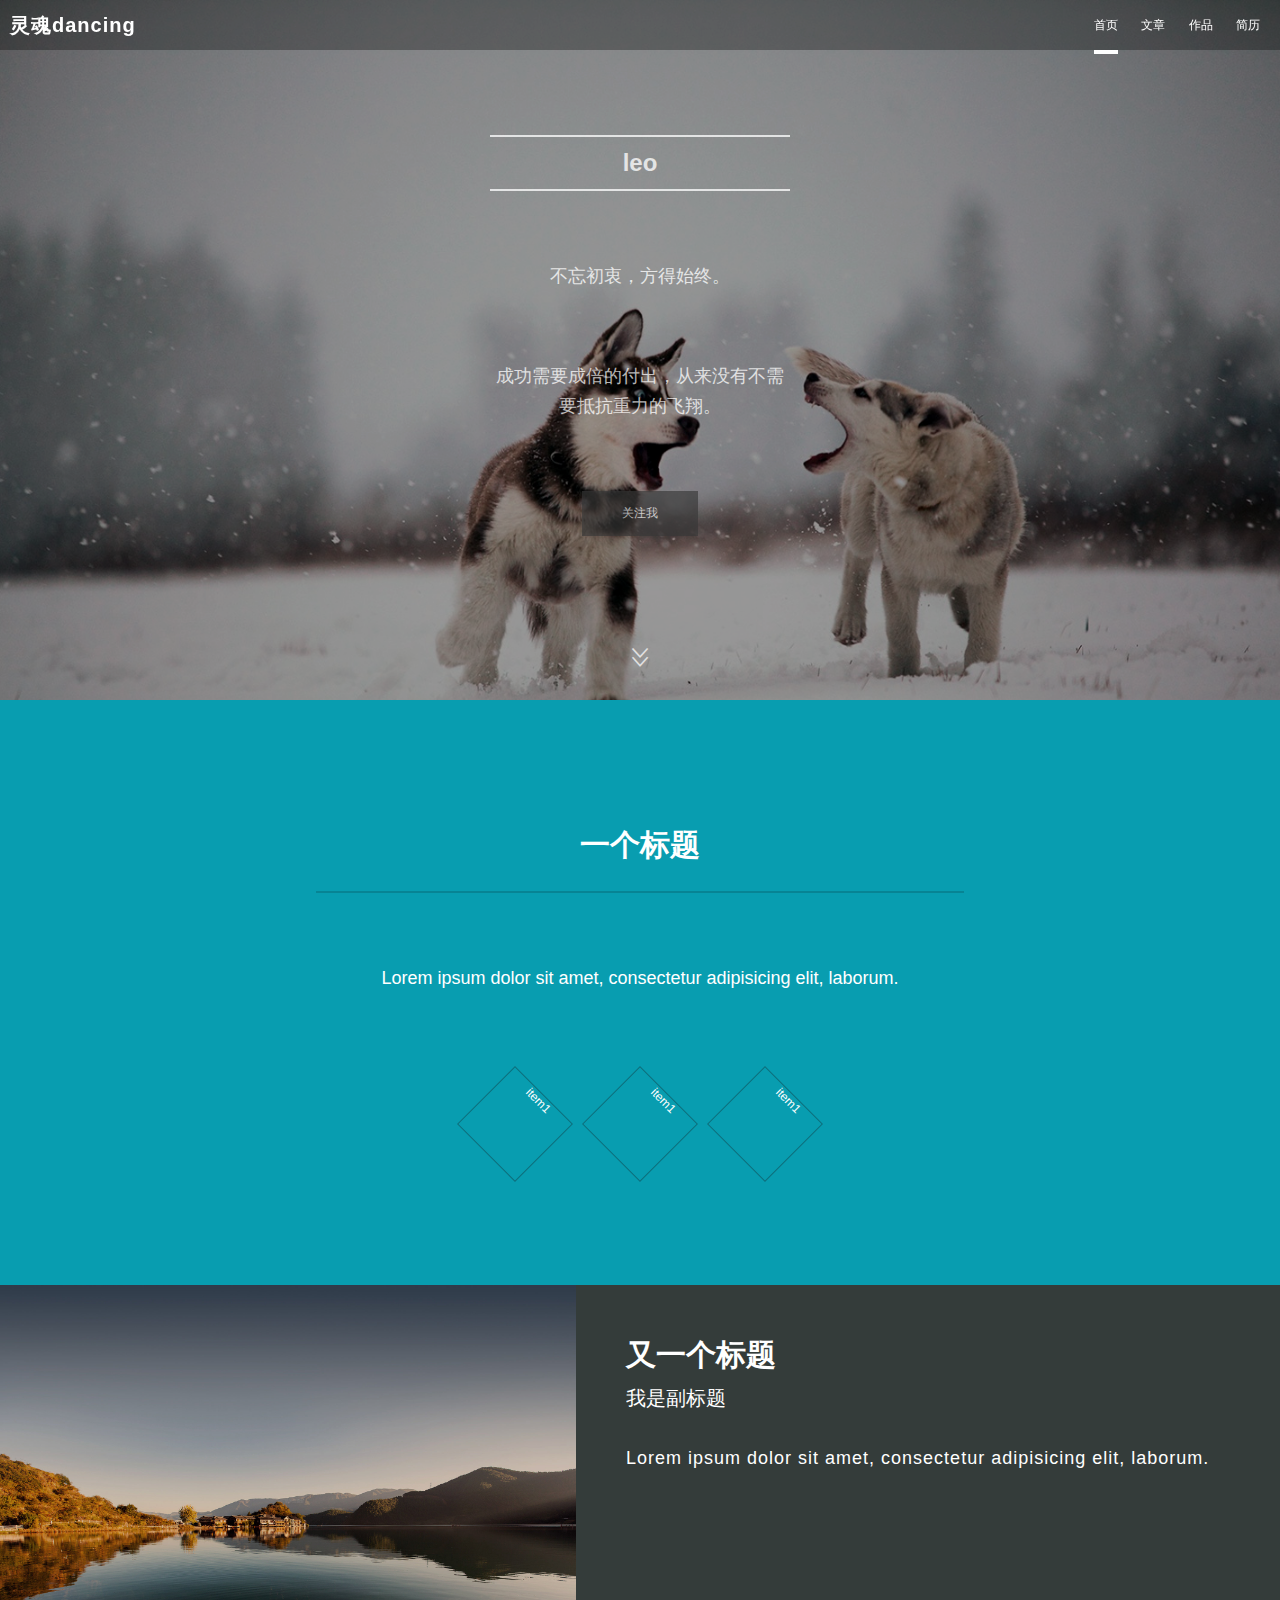
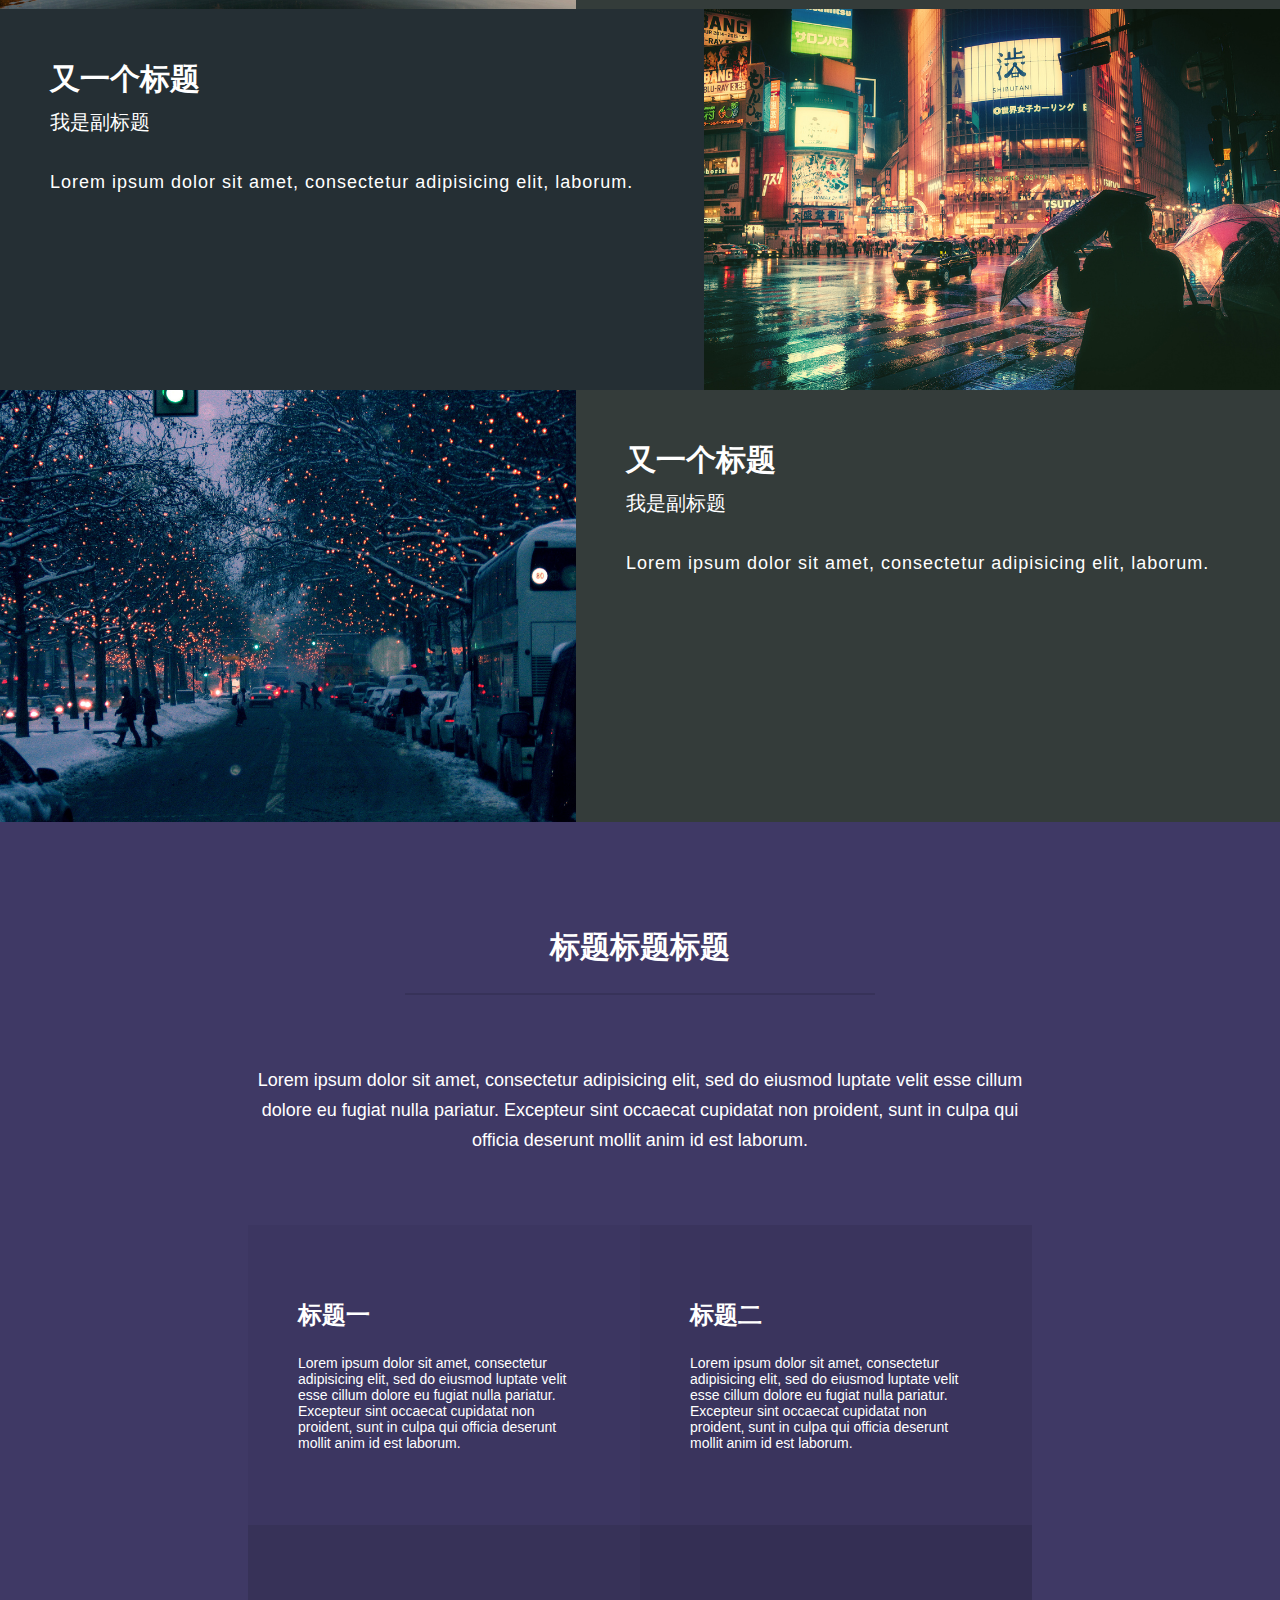
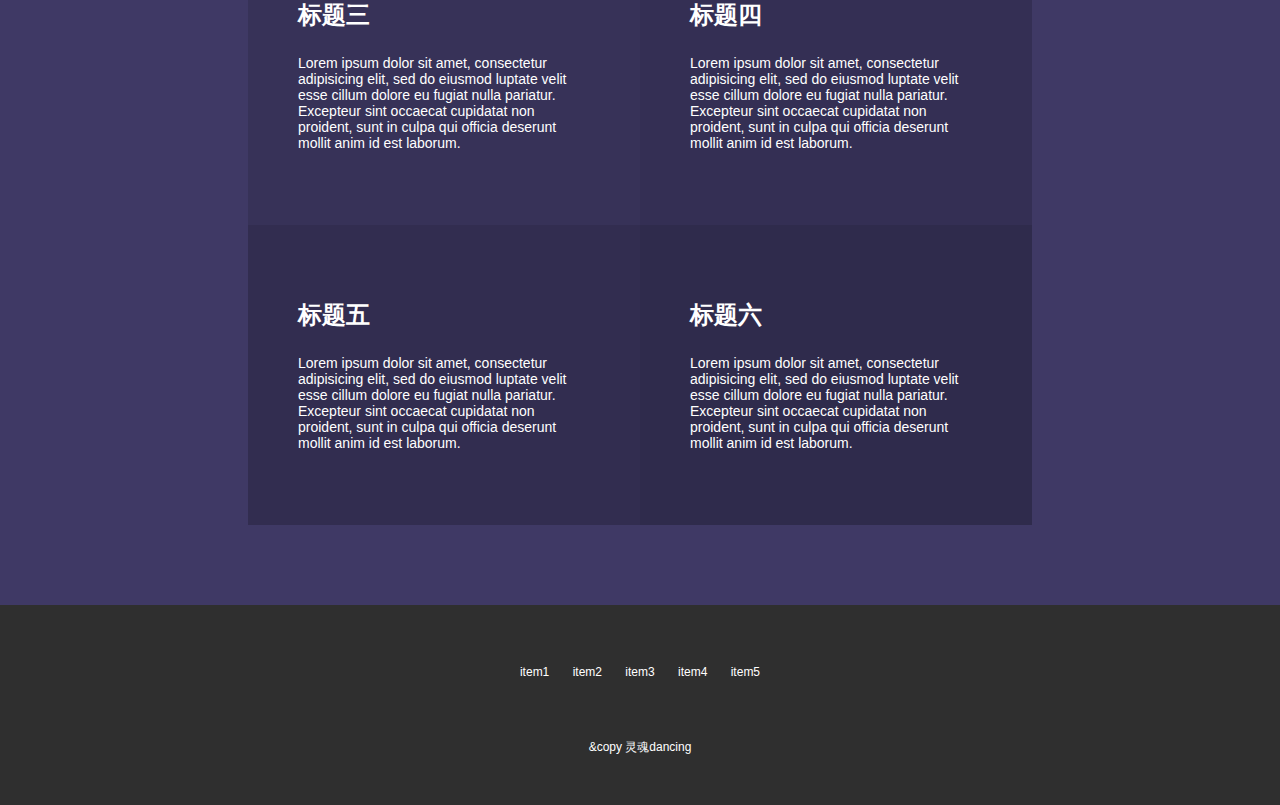
<file: index.html>
<!DOCTYPE html>
<html lang="en">
<head>
	<meta charset="UTF-8">
	<title>灵魂dancing</title>
	<link rel="stylesheet" href="flat/css/fontface.css">
	<link rel="stylesheet" type="text/css" href="flat/css/normalize.css">
	<link rel="stylesheet" type="text/css" href="flat/css/index.css">
</head>
<body>
	<div class="main-wrapper">
		<header><!--  页头开始   -->
			<nav>
				<div class="logo"><a href="#">灵魂dancing</a></div>
				<ul>
					<li><a href="../index.html" class="active">首页</a></li>
					<li><a href="blog/blog.html">文章</a></li>
					<li><a href="perject/works.html">作品</a></li>
					<li><a href="cv/cv.html">简历</a></li>
				</ul>
			</nav>
			<div id="banner">
				<div class="inner">
					<h1>leo</h1>
					<!-- <p class="sub-heading"></p> -->
					<p class="sub-heading">不忘初衷，方得始终。</p>
					<p class="sub-heading">成功需要成倍的付出，从来没有不需要抵抗重力的飞翔。</p>
					<button>关注我</button>
					<div class="more">
						<i class="more-up iconfont">&#xe6cd;</i>
					</div>
				</div>
			</div>
		</header><!--  页头结束   -->

		<div class="content"><!--  内容开始   -->
			<section class="green-section">
				<div class="wrapper">
					<h2>一个标题</h2>
					<div class="hr"></div>
					<p class="sub-heading">Lorem ipsum dolor sit amet, consectetur adipisicing elit,  laborum.</p>
				</div>
				<div class="icon-group">
					<span class="icon" >item1</span>
					<span class="icon" >item1</span>
					<span class="icon" >item1</span>
				</div>
			</section>
			<section class="gray-section">
				<div class="article-preview">
					<div class="img-section">
						<img src="flat/images/pic01.jpg" alt="">
					</div>
					<div class="text-section">
						<h2>又一个标题</h2>
						<div class="sub-heading">
							我是副标题
						</div>
						<p>Lorem ipsum dolor sit amet, consectetur adipisicing elit,  laborum.</p>
					</div>
				</div>
				<div class="article-preview">
					<div class="text-section">
						<h2>又一个标题</h2>
						<div class="sub-heading">
							我是副标题
						</div>
						<p>Lorem ipsum dolor sit amet, consectetur adipisicing elit,  laborum.</p>
					</div>
					<div class="img-section">
						<img src="flat/images/pic02.jpg" alt="">
					</div>
				</div>
				<div class="article-preview">
					<div class="img-section">
						<img src="flat/images/pic03.jpg" alt="">
					</div>
					<div class="text-section">
						<h2>又一个标题</h2>
						<div class="sub-heading">
							我是副标题
						</div>
						<p>Lorem ipsum dolor sit amet, consectetur adipisicing elit,  laborum.</p>
					</div>
				</div>
			</section>
			<section class="purple-section">
				<div class="wrapper">
					<div class="heading-wrapper">
						<h2>标题标题标题</h2>
						<div class="hr"></div>
						<div class="sub-heading">Lorem ipsum dolor sit amet, consectetur adipisicing elit, sed do eiusmod luptate velit esse
						cillum dolore eu fugiat nulla pariatur. Excepteur sint occaecat cupidatat non
						proident, sunt in culpa qui officia deserunt mollit anim id est laborum.</div>
					</div>
					<div class="card-group clearfix">
						<div class="card">
							<h3>标题一</h3>
							<p>Lorem ipsum dolor sit amet, consectetur adipisicing elit, sed do eiusmod luptate velit esse
							cillum dolore eu fugiat nulla pariatur. Excepteur sint occaecat cupidatat non
							proident, sunt in culpa qui officia deserunt mollit anim id est laborum.</p>
						</div>
						<div class="card">
							<h3>标题二</h3>
							<p>Lorem ipsum dolor sit amet, consectetur adipisicing elit, sed do eiusmod luptate velit esse
							cillum dolore eu fugiat nulla pariatur. Excepteur sint occaecat cupidatat non
							proident, sunt in culpa qui officia deserunt mollit anim id est laborum.</p>
						</div>
						<div class="card">
							<h3>标题三</h3>
							<p>Lorem ipsum dolor sit amet, consectetur adipisicing elit, sed do eiusmod luptate velit esse
							cillum dolore eu fugiat nulla pariatur. Excepteur sint occaecat cupidatat non
							proident, sunt in culpa qui officia deserunt mollit anim id est laborum.</p>
						</div>
						<div class="card">
							<h3>标题四</h3>
							<p>Lorem ipsum dolor sit amet, consectetur adipisicing elit, sed do eiusmod luptate velit esse
							cillum dolore eu fugiat nulla pariatur. Excepteur sint occaecat cupidatat non
							proident, sunt in culpa qui officia deserunt mollit anim id est laborum.</p>
						</div>
						<div class="card">
							<h3>标题五</h3>
							<p>Lorem ipsum dolor sit amet, consectetur adipisicing elit, sed do eiusmod luptate velit esse
							cillum dolore eu fugiat nulla pariatur. Excepteur sint occaecat cupidatat non
							proident, sunt in culpa qui officia deserunt mollit anim id est laborum.</p>
						</div>
						<div class="card">
							<h3>标题六</h3>
							<p>Lorem ipsum dolor sit amet, consectetur adipisicing elit, sed do eiusmod luptate velit esse
							cillum dolore eu fugiat nulla pariatur. Excepteur sint occaecat cupidatat non
							proident, sunt in culpa qui officia deserunt mollit anim id est laborum.</p>
						</div>
					</div>
				</div>
			</section>
		</div><!--  内容结束   -->
		
		<div id="goTop">
			<i class="gotop iconfont">&#xe62f;</i>
		</div>
		<footer><!--  页脚开始   -->
			<ul class="share-group">
				<li><a href="#">item1</a></li>
				<li><a href="#">item2</a></li>
				<li><a href="#">item3</a></li>
				<li><a href="#">item4</a></li>
				<li><a href="#">item5</a></li>
			</ul>
			<div class="copy">
				&amp;copy 灵魂dancing
			</div>
		</footer><!--  页脚结束   -->
	</div>
	
<script src="flat/js/jquery-2.1.4.min.js"></script>
<script src="flat/js/main.js"></script>
</body>
</html>
</file>
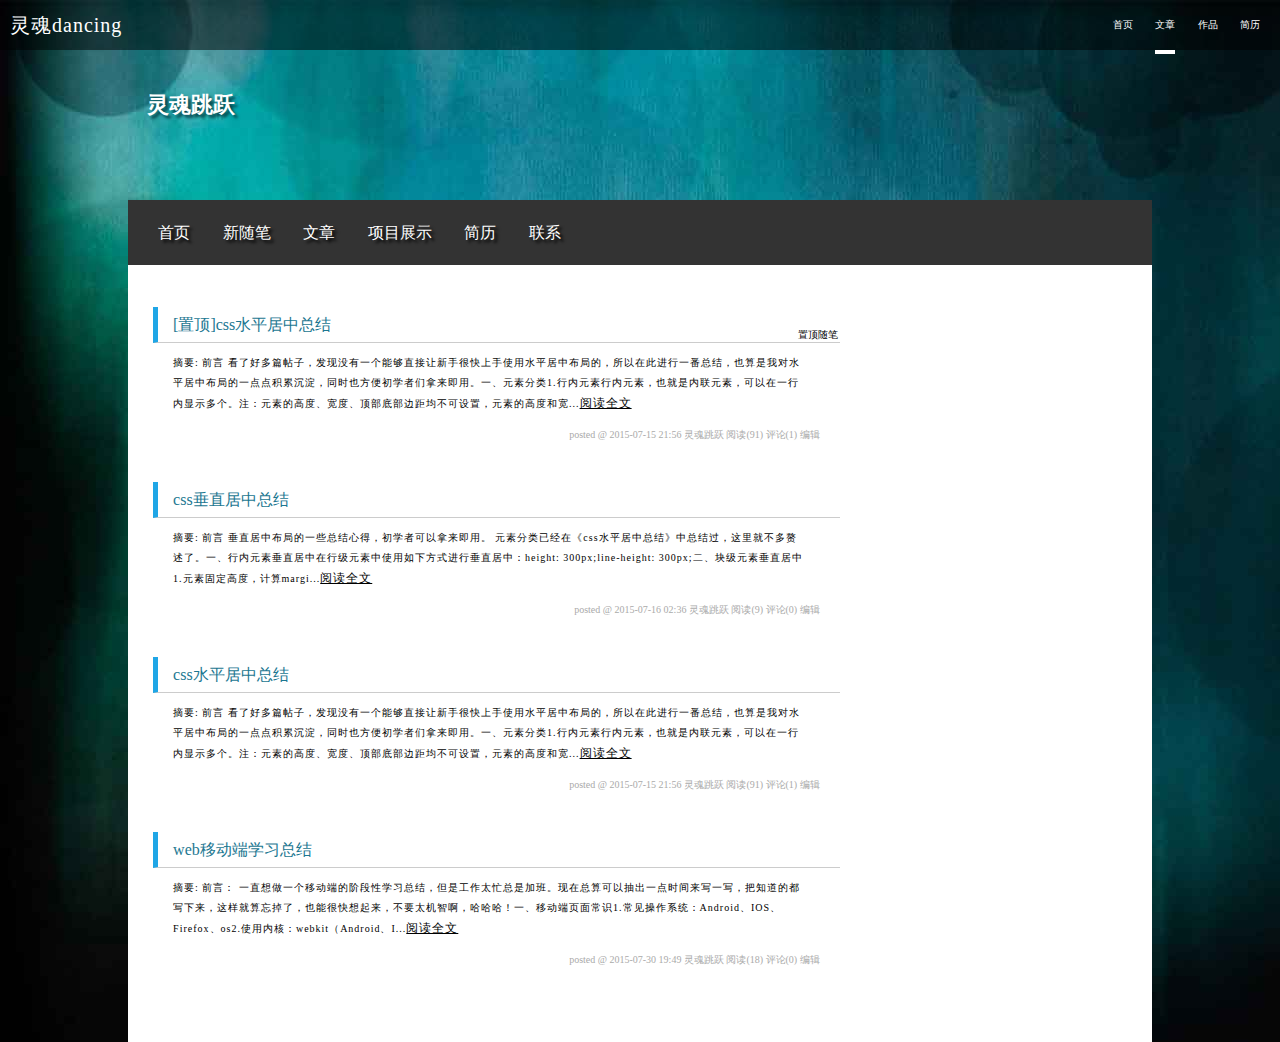
<file: blog/blog.html>
<!DOCTYPE html>
<html lang="en">
<head>
	<meta charset="UTF-8">
	<title>灵魂dancing &middot; 博客</title>
	<link rel="stylesheet" href="css/blog.css">
</head>
<body>
	<nav>
      	<div class="logo"><a href="../index.html">灵魂dancing</a></div>
      	<ul>
        	<li><a href="../index.html">首页</a></li>
        	<li><a href="blog/blog.html" class="active2">文章</a></li>
        	<li><a href="../perject/works.html">作品</a></li>
        	<li><a href="../cv/cv.html">简历</a></li>
      	</ul>
    </nav>
	<div class="top"><h1>灵魂跳跃</h1></div>
	<div class="title">
		<ul>
			<li><a href="#">首页</a></li>
			<li><a href="#">新随笔</a></li>
			<li><a href="#">文章</a></li>
			<li><a href="#">项目展示</a></li>
			<li><a href="#">简历</a></li>
			<li><a href="#">联系</a></li>
		</ul>
	</div>
	<div class="content">
		<div class="main">
			<div>
				<div class="important">
					<a href="http://www.cnblogs.com/liyo/p/4649647.html">[置顶]css水平居中总结</a>
					<span>置顶随笔</span>
				</div>
				<p class="blog-content">摘要: 前言 看了好多篇帖子，发现没有一个能够直接让新手很快上手使用水平居中布局的，所以在此进行一番总结，也算是我对水平居中布局的一点点积累沉淀，同时也方便初学者们拿来即用。一、元素分类1.行内元素行内元素，也就是内联元素，可以在一行内显示多个。注：元素的高度、宽度、顶部底部边距均不可设置，元素的高度和宽...<a href="http://www.cnblogs.com/liyo/p/4649647.html">阅读全文</a></p>
				<p class="blog-date">posted @ 2015-07-15 21:56 灵魂跳跃 阅读(91) 评论(1) 编辑</p>
			</div>
			<div>
				<div class="important">
					<a href="http://www.cnblogs.com/liyo/p/4649982.html">css垂直居中总结</a>
					<span></span>
				</div>
				<p class="blog-content">摘要: 前言 垂直居中布局的一些总结心得，初学者可以拿来即用。 元素分类已经在《css水平居中总结》中总结过，这里就不多赘述了。一、行内元素垂直居中在行级元素中使用如下方式进行垂直居中：height: 300px;line-height: 300px;二、块级元素垂直居中1.元素固定高度，计算margi...<a href="http://www.cnblogs.com/liyo/p/4649982.html">阅读全文</a></p>
				<p class="blog-date">posted @ 2015-07-16 02:36 灵魂跳跃 阅读(9) 评论(0) 编辑</p>
			</div>
			<div>
				<div class="important">
					<a href="http://www.cnblogs.com/liyo/p/4649647.html">css水平居中总结</a>
					<span></span>
				</div>
				<p class="blog-content">摘要: 前言 看了好多篇帖子，发现没有一个能够直接让新手很快上手使用水平居中布局的，所以在此进行一番总结，也算是我对水平居中布局的一点点积累沉淀，同时也方便初学者们拿来即用。一、元素分类1.行内元素行内元素，也就是内联元素，可以在一行内显示多个。注：元素的高度、宽度、顶部底部边距均不可设置，元素的高度和宽...<a href="http://www.cnblogs.com/liyo/p/4649647.html">阅读全文</a></p>
				<p class="blog-date">posted @ 2015-07-15 21:56 灵魂跳跃 阅读(91) 评论(1) 编辑</p>
			</div>
			<div>
				<div class="important">
					<a href="http://www.cnblogs.com/liyo/p/4690399.html">web移动端学习总结</a>
					<span></span>
				</div>
				<p class="blog-content">摘要: 前言： 一直想做一个移动端的阶段性学习总结，但是工作太忙总是加班。现在总算可以抽出一点时间来写一写，把知道的都写下来，这样就算忘掉了，也能很快想起来，不要太机智啊，哈哈哈！一、移动端页面常识1.常见操作系统：Android、IOS、Firefox、os2.使用内核：webkit（Android、I...<a href="http://www.cnblogs.com/liyo/p/4690399.html">阅读全文</a></p>
				<p class="blog-date">posted @ 2015-07-30 19:49 灵魂跳跃 阅读(18) 评论(0) 编辑</p>
			</div>
		</div>
		<div class="nav">
			<iframe width="100%" height="750" class="share_self"  frameborder="0" scrolling="no" src="http://widget.weibo.com/weiboshow/index.php?language=&width=0&height=750&fansRow=3&ptype=1&speed=0&skin=5&isTitle=1&noborder=1&isWeibo=1&isFans=1&uid=1981002473&verifier=34037487&dpc=1"></iframe>
		</div>
	</div>
	<div class="other"></div>
	<div class="foot"></div>
</body>
</html>
</file>
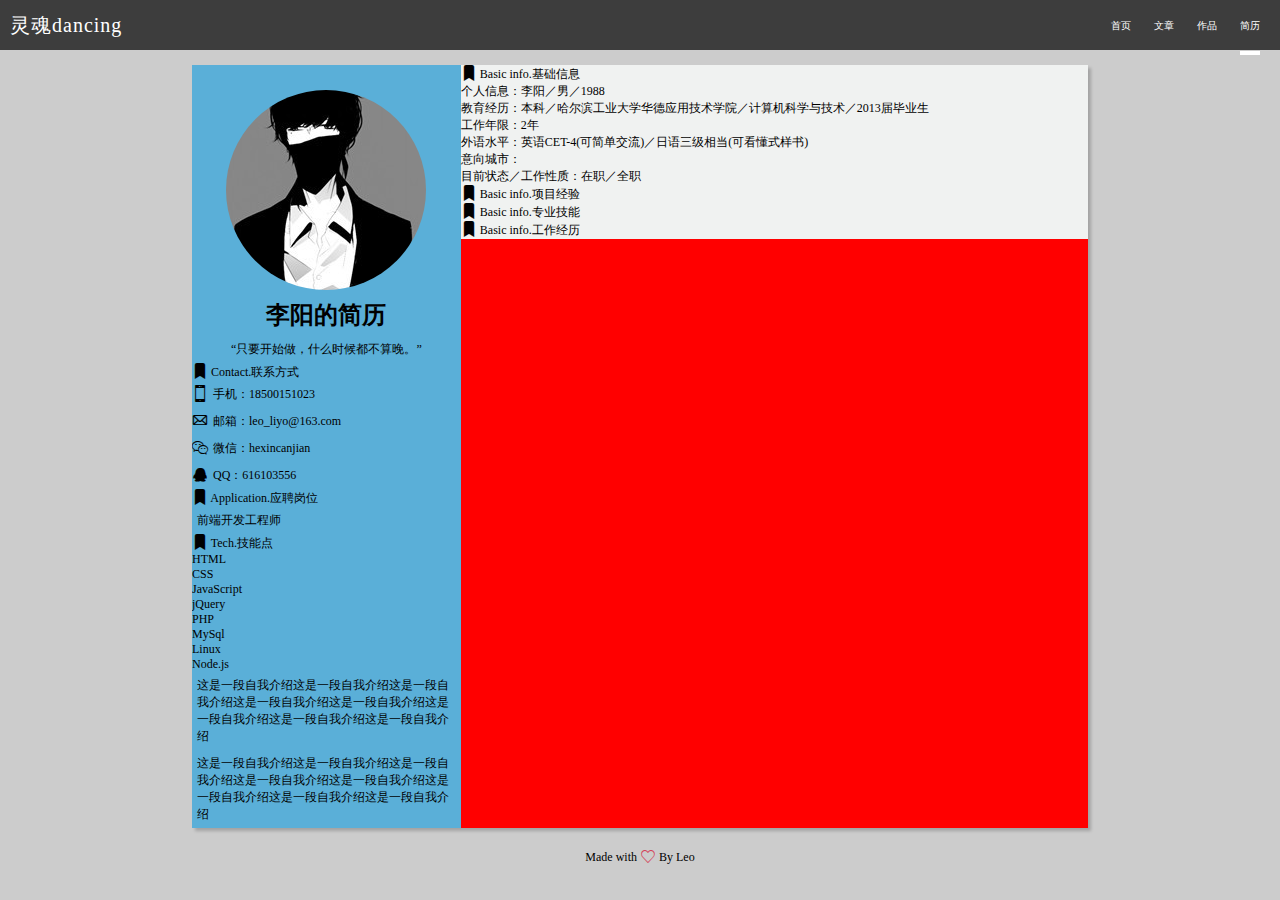
<file: cv/cv.html>
<!DOCTYPE html>
<html lang="en">
<head>
	<meta charset="UTF-8">
	<title>灵魂dancing &middot; 简历</title>
	<link rel="stylesheet" href="css/fontface.css">
	<link rel="stylesheet" href="css/cv.css">
</head>
<body>
	<nav>
      	<div class="logo"><a href="../index.html">灵魂dancing</a></div>
      	<ul>
        	<li><a href="../index.html">首页</a></li>
        	<li><a href="../blog/blog.html">文章</a></li>
        	<li><a href="../perject/works.html">作品</a></li>
        	<li><a href="cv.html" class="active2">简历</a></li>
      	</ul>
    </nav>
	<div class="container">
		<section class="left">
			<img src="images/IMG_0006.JPG" alt="">
			<h1>李阳的简历</h1>
			<p>“只要开始做，什么时候都不算晚。”</p>
			<ul class="nav">
				<li>
					<div>
						<i class="iconfont">&#xf00b1;</i>
						<span>Contact.联系方式</span>
					</div>
					<ul>
						<li><i class="iconfont">&#xe611;</i><p>手机：18500151023</p></li>
						<li><i class="iconfont">&#xe624;</i><p>邮箱：leo_liyo@163.com</p></li>
						<li><i class="iconfont">&#xe63b;</i><p>微信：hexincanjian</p></li>
						<li><i class="iconfont">&#xe696;</i><p>QQ：616103556</p></li>
					</ul>
				</li>
				<li>
					<div>
						<i class="iconfont">&#xf00b1;</i>
						<span>Application.应聘岗位</span>
					</div>
					<p>前端开发工程师</p>
				</li>
				<li>
					<div>
						<i class="iconfont">&#xf00b1;</i>
						<span>Tech.技能点</span>
					</div>
					<ul>
						<li>HTML<span></span></li>
						<li>CSS<span></span></li>
						<li>JavaScript<span></span></li>
						<li>jQuery<span></span></li>
						<li>PHP<span></span></li>
						<li>MySql<span></span></li>
						<li>Linux<span></span></li>
						<li>Node.js<span></span></li>
					</ul>
				</li>
				<li>
					<p>这是一段自我介绍这是一段自我介绍这是一段自我介绍这是一段自我介绍这是一段自我介绍这是一段自我介绍这是一段自我介绍这是一段自我介绍</p>
					<p>这是一段自我介绍这是一段自我介绍这是一段自我介绍这是一段自我介绍这是一段自我介绍这是一段自我介绍这是一段自我介绍这是一段自我介绍</p>
				</li>
			</ul>
		</section>
		<section class="right">
			<div>
				<i class="iconfont">&#xf00b1;</i>
				<span>Basic info.基础信息</span>
				<ul>
					<li>个人信息：李阳／男／1988</li>
					<li>教育经历：本科／<a class="superlink" href="#">哈尔滨工业大学华德应用技术学院</a>／计算机科学与技术／2013届毕业生</li>
					<li>工作年限：2年</li>
					<li>外语水平：英语CET-4(可简单交流)／日语三级相当(可看懂式样书)</li>
					<li>意向城市：</li>
					<li>目前状态／工作性质：在职／全职</li>
				</ul>
			</div>
			<div>
				<i class="iconfont">&#xf00b1;</i>
				<span>Basic info.项目经验</span>
			</div>
			<div>
				<i class="iconfont">&#xf00b1;</i>
				<span>Basic info.专业技能</span>
			</div>
			<div>
				<i class="iconfont">&#xf00b1;</i>
				<span>Basic info.工作经历</span>
			</div>
		</section>
	</div>
	<div class="footer">
		<p>Made with <i class="iconfont">&#xe6ab;</i> By Leo</p>
	</div>
</body>
</html>
</file>
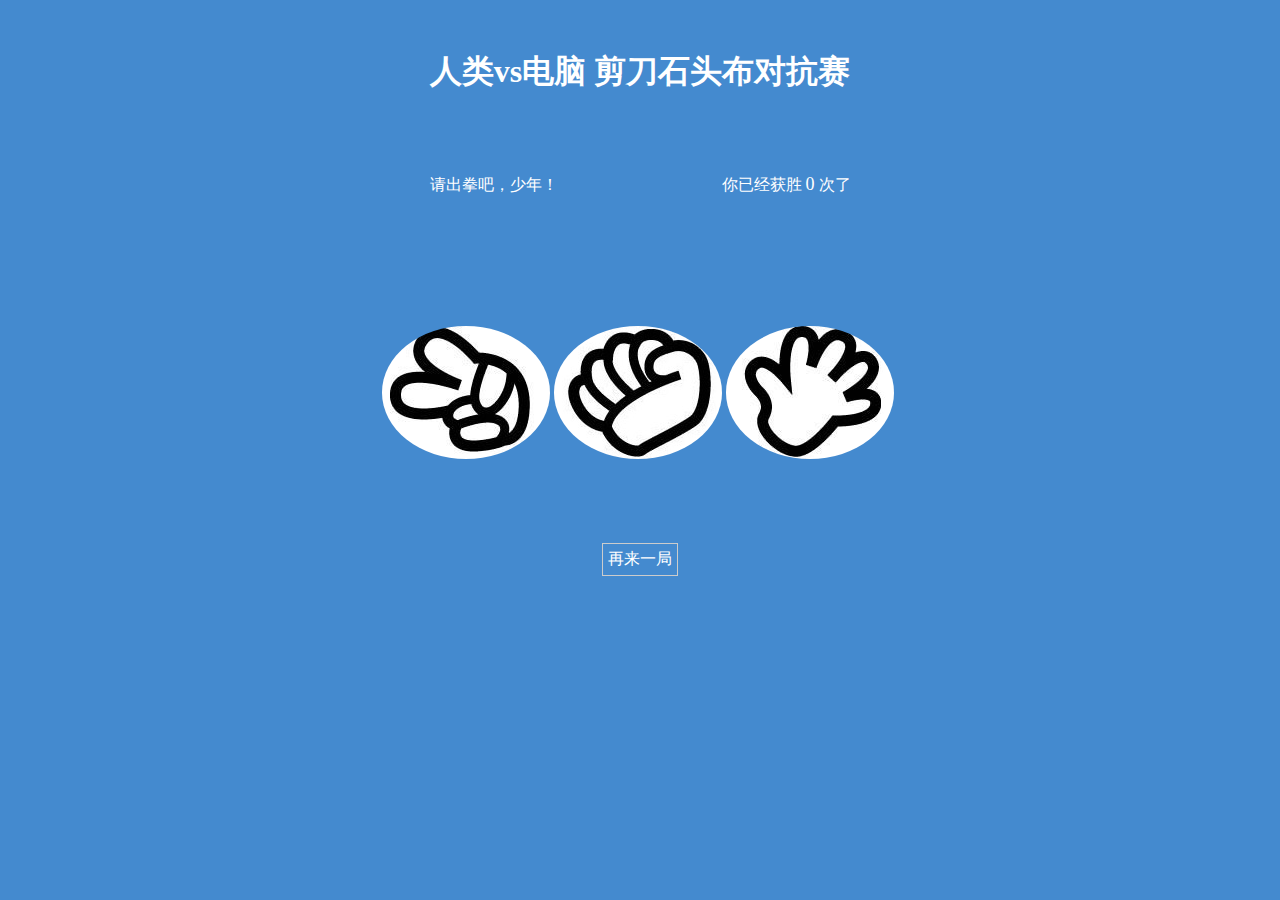
<file: game1/game.html>
<!DOCTYPE html>
<html lang="en">
<head>
	<meta charset="UTF-8">
	<title>剪刀石头布</title>
	<link rel="stylesheet" href="css/game.css"/>
</head>
<body>
	<div id="container">
		<h1>人类vs电脑 剪刀石头布对抗赛</h1>
		<p>请出拳吧，少年！</p>
		<p>你已经获胜 <span id="count">0</span> 次了</p>
		<div id="img-area">
			<div id="section">
				<img src="images/jiandao.jpg" alt="剪刀">
				<img src="images/shitou.jpg" alt="石头">
				<img src="images/bu.jpg" alt="布">
			</div>
			<span id="content"></span>
			<div id="computer">
				<img class="computer-img" src="images/jiandao.jpg" alt="剪刀">
				<img class="computer-img" src="images/shitou.jpg" alt="石头">
				<img class="computer-img" src="images/bu.jpg" alt="布">
			</div>
		</div>
		<p id="again">再来一局</p>
	</div>
	<script src="js/game.js"></script>
</body>
</html>
</file>
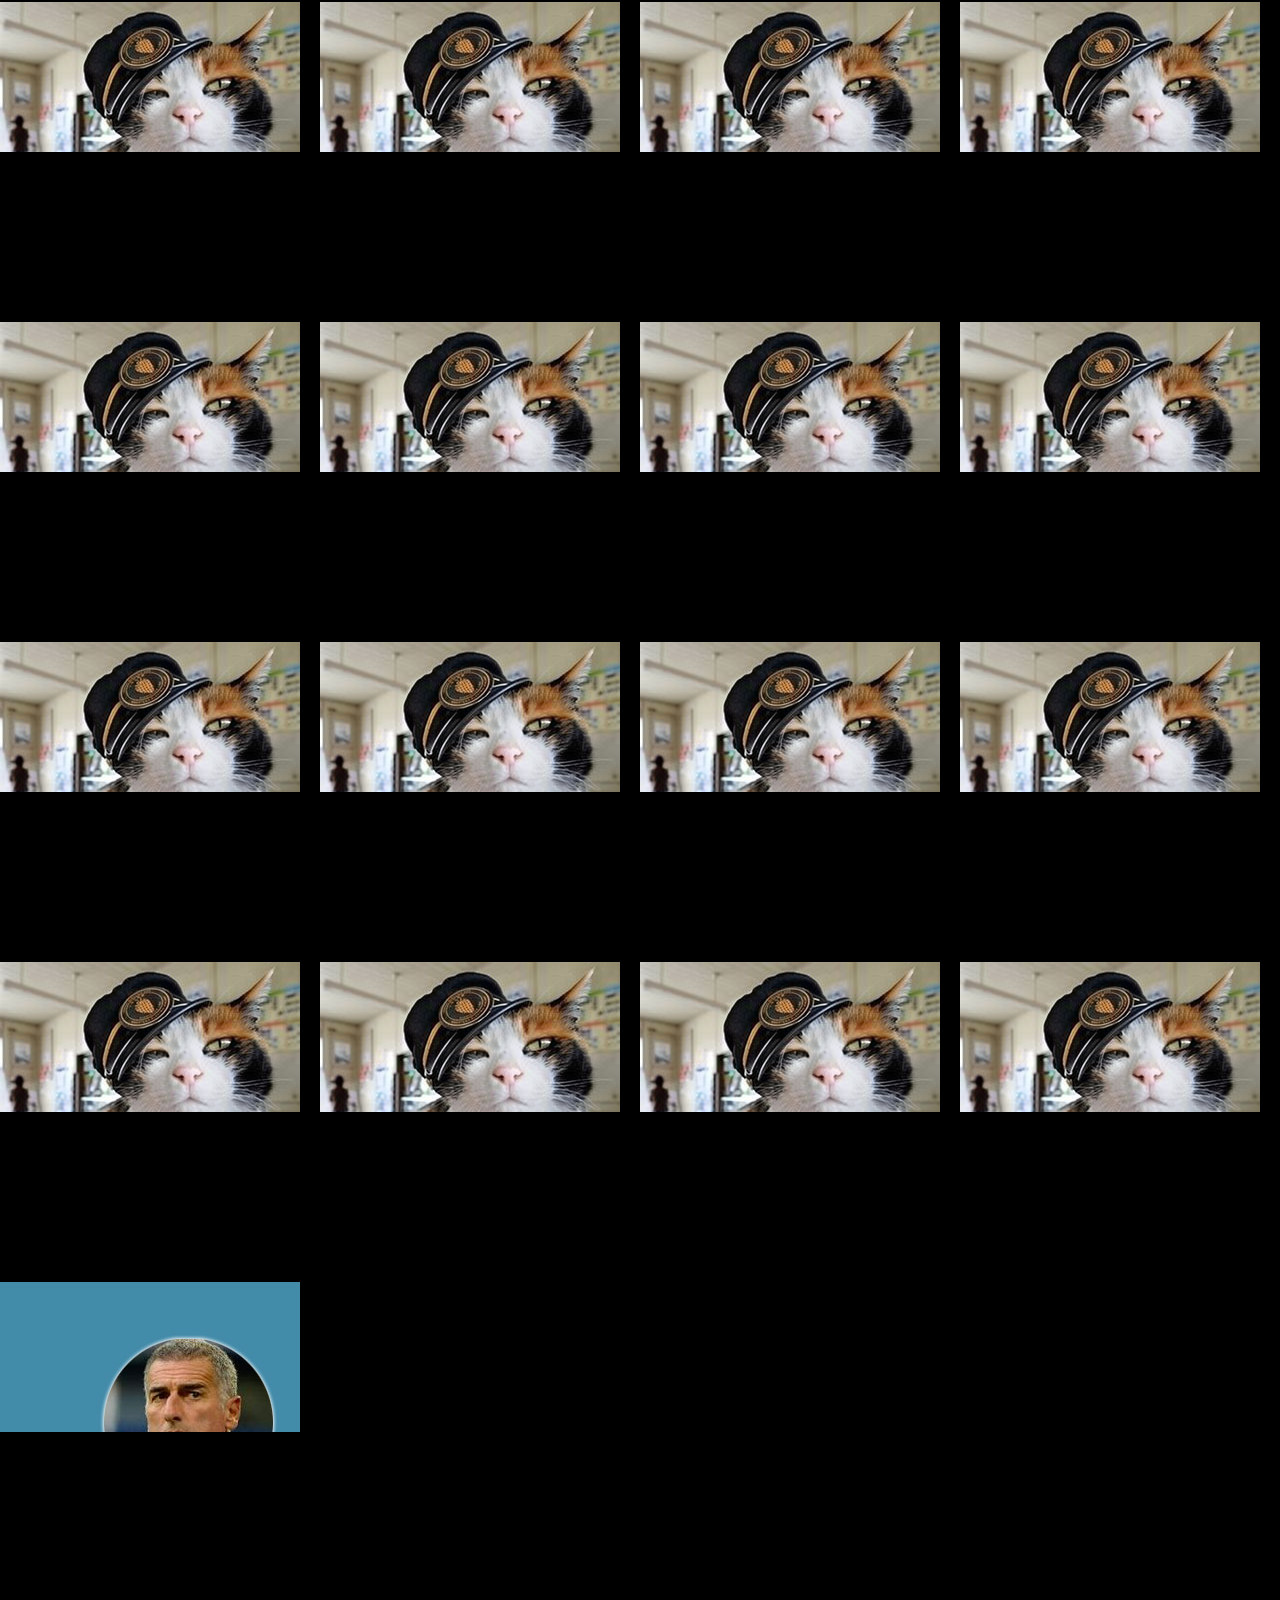
<file: mob1/mob.html>
<!DOCTYPE html>
<html lang="en">
<head>
	<meta charset="UTF-8" />
	<meta name="keywords" content="移动主页" />
	<meta name="description" content="这是灵魂dancing的个人主页，欢迎参观" />
	<meta name="robots" content="index,follow" />
	<!-- <meta http-equiv="refresh" content="10;url=" /> -->
	<meta name="author" content="灵魂dancing" />
	
	<meta name="viewport" content="width=device-width, initial-scale=1.0, maximum-scale=1.0, user-scalable=no" /><!--对于不同移动设备，分辨率物理尺寸不一样，会进行一些缩放，为了展示效果一样就要设置viewport，宽度是设备的宽度，1.0缩放 -->
	<meta name="apple-mobile-web-app-capable" content="yes" />
	<meta name="apple-mobile-web-app-status-bar-style" content="black-translucent" />
	<meta name="apple-mobile-web-app-title" content="灵魂dancing" />
	<meta content="telephone=no" name="format-detection" />
	<meta content="email=no" name="format-detection" />
	<meta name="apple-itunes-app" content="app-id=appstoreID, affiliate-data=myAffiliateData, app-argument=myURL" />
	<meta http-equiv="Cache-Control" content="no-siteapp" />

	<title>test</title>
	<link rel="stylesheet" type="text/css" href="css/main.css">
	<link rel="stylesheet" type="text/css" href="css/animate.css">
</head>
<body>
	<!-- <header>
		<img class="img" src="images/IMG_0006.JPG">
	</header>
	<section></section>
	<footer></footer> -->
	<ul id="container" class="img-container">
	</ul>
	<div class="large" id="large_container" style="display: none;">
		<img id="large_img">
	</div>
	<script type="text/javascript" src="js/zepto.min.js"></script>
	<script type="text/javascript" src="js/main.js"></script>
</body>
</html>
</file>
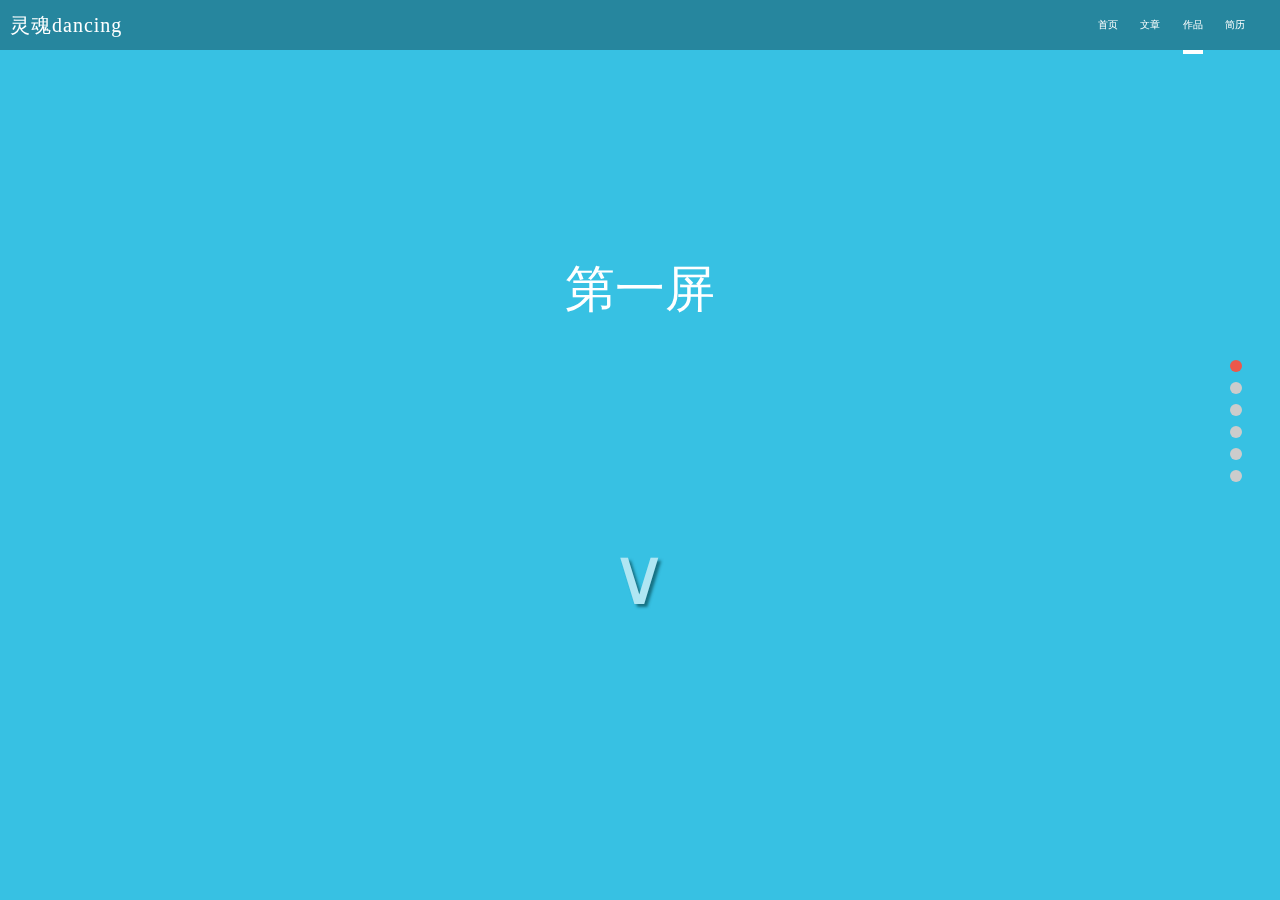
<file: perject/works.html>
<!DOCTYPE html>
<html lang="en">
<head>
    <meta charset="UTF-8"> 
    <meta http-equiv="X-UA-Compatible" content="chrome=1">
    <meta name="viewport" content="width=device-width, initial-scale=1, maximum-scale=1">
    <link rel="stylesheet" href="css/main.css">
    <link rel="stylesheet" href="css/jquery.pagepiling.css">
    <link rel="stylesheet" href="fontface/fontface.css">
    <title>灵魂dancing &middot; 作品</title>
    <style type="text/css">
      
    </style>
</head>
<body>
    <nav>
      <div class="logo"><a href="../index.html">灵魂dancing</a></div>
      <ul>
        <li><a href="../index.html">首页</a></li>
        <li><a href="../blog/blog.html">文章</a></li>
        <li><a href="perject/works.html" class="active2">作品</a></li>
        <li><a href="../cv/cv.html">简历</a></li>
      </ul>
    </nav>
    <div id="pageContain">

      <div class="page page1 current">
        <div class="contain">
          <p class="txt">第一屏</p>
          <a class="next" ><span>&or;</span></a>
        </div>
      </div>

      <div class="page page2">
        <div class="contain">
          <p class="txt">第二屏</p>
          <a class="next" ><span>&or;</span></a>
        </div>
      </div>

      <div class="page page3">
        <div class="contain">
          <p class="txt">第三屏</p>
          <a class="next" ><span>&or;</span></a>
        </div>
      </div>

      <div class="page page4">
        <div class="contain">
          <p class="txt">第四屏</p>
          <a class="next" ><span>&or;</span></a>
        </div>
      </div>

      <div class="page page5">
        <div class="contain">
          <p class="txt">第五屏</p>
          <a class="next" ><span>&or;</span></a>
        </div>
      </div>

      <div class="page page6">
        <div class="contain">
          <p class="txt">第六屏</p>
          <a class="next" ><span>&or;</span></a>
        </div>
      </div>

    </div>

    <ul id="navBar">
      <li></li>
      <li></li>
      <li></li>
      <li></li>
      <li></li>
      <li></li>
    </ul>

    <div class="goTop iconfont">&#xf0023;</div>

    <script src="js/jquery-2.1.4.min.js"></script>
    <script src="js/fullPage.js"></script>
    <script src="js/main.js"></script>

</body>
</html>
</file>
<file: flat/css/fontface.css>
@font-face {font-family: 'iconfont';
    src: url('../css/iconfont.eot'); /* IE9*/
    src: url('../css/iconfont.eot?#iefix') format('embedded-opentype'), /* IE6-IE8 */
    url('../css/iconfont.woff') format('woff'), /* chrome、firefox */
    url('../css/iconfont.ttf') format('truetype'), /* chrome、firefox、opera、Safari, Android, iOS 4.2+*/
    url('../css/iconfont.svg#iconfont') format('svg'); /* iOS 4.1- */
}
.iconfont{
    font-family:"iconfont" !important;
    font-size:16px;font-style:normal;
    -webkit-font-smoothing: antialiased;
    -webkit-text-stroke-width: 0.2px;
    -moz-osx-font-smoothing: grayscale;
}
</file>
<file: flat/css/index.css>
html{
	font-size: 62.5%;
}
body{
	font-size: 1.2rem;
}
@media screen and (max-width:800px){
	.article-preview .text-section h2{
	    font-size: 1.8rem;
	    line-height: 50%;
	}
	.article-preview .text-section .sub-heading{
	    font-size: 1rem;
	}
	.article-preview .text-section p{
	    font-size: 0.8rem;
	}
}
@media screen and (max-width:400px){
	.article-preview .text-section h2{
	    margin: 8px 0 0 8px;
	}
	.article-preview .text-section .sub-heading{
	    margin: 8px 0 0 8px;
	}
	.article-preview .text-section p{
	    margin: 8px 0 0 8px;
	}
}
h1{
	padding: 12px;
	border-top: 2px solid #fff;
	border-bottom: 2px solid #fff; 
}
h2{
	font-size: 3rem;
}
h3{
	font-size: 2.4rem;
}
p{
	font-size: 1.4rem;
}
a{
	cursor: pointer;
	text-decoration: none;
	color: #fff;
}
.hr{
	height: 2px;
	width: 100%;
	margin: 20px auto;
}
.clearfix:after{
	content: '';
	display: block;
	clear: both;
}
header{
	background: rgba(0,0,0,0.3);
}
footer{
	background: rgba(0,0,0,0.3);
}
/************ header start **************/
nav{
	background: rgba(0,0,0,0.3);
	width: 100%;
	height: 50px;
	position: fixed;
	z-index: 9999;
}
nav ul{
	list-style: none;
	margin: 0 auto;
	float: right;
}
nav ul li , nav .logo{
	display: inline-block;
	line-height: 50px;
	margin-right: 20px;
}
nav ul li a{
	line-height: 50px;
	text-decoration: none;
	display: inline-block;
	height: inherit;
	color: #fff;
}
nav ul li.logo{
	float: left;
}
#banner{
	background: rgba(0,0,0,0.2);
	height: 700px;
	opacity: 0.7;
}
#banner .inner{
	max-width: 300px;
	text-align: center;
	margin: 0 auto;
	position: relative;
	top: 135px;
}
#banner .inner h1{
	margin: 0;
}
button{
	border: none;
	background-color: #333;
	color: #eee;
	padding: 10px;
}
#banner button{
	padding: 14px 40px;
}
#banner .inner{
	color: #fff;
}
#banner .inner .more{
	margin-top: 110px;
	color: #fff;
}
i{
	cursor: pointer;
}
.more .iconfont{
	font-size: 20px;
}
.sub-heading{
	line-height: 30px;
	margin: 70px 0;
	font-size: 1.8rem;
}
.logo{
	font-size: 2rem;
	font-weight: 700;
	letter-spacing: 1px;
}
.logo a{
	color: #fff;
	text-decoration: none;
	padding: 10px;
}
.active{
	border-bottom: 4px solid #fff;
}
/************ header end **************/
/************ content start **************/
/*
green-section
 */
.green-section{
	text-align: center;
	background: #089DB0;
	color: #fff;
	padding: 100px 0;
}
.green-section .hr{
	background: #078494;
	width: 60%;
}
.wrapper{
	max-width: 1080px;
	margin: 0 auto;
}
.icon-group{
	margin-top: 60px;
}
.green-section .icon-group .icon{
	display: inline-block;
	width: 80px;
	height: 80px;
	border: 1px solid #0D6F7C;
	transform: rotate(45deg);
	margin: 20px;
}
/*
gray-section
 */
.gray-section{
	background: #252F34;
	color: #fff;
}
.gray-section .img-section{
	width: 45%;
}
.img-section img{
	width: 100%;
}
.text-section{
	width: 55%;
}
.text-section h2{
    margin: 50px 50px 15px 50px ;
}
.text-section .sub-heading{
    font-size: 1.8rem;
    margin: 0px 50px 30px 50px ;
}
.text-section p{
    margin: 0px 50px 30px 50px ;
    font-size: 1.4rem;
    line-height: 170%;
}
.article-preview > div{
	float: left;
	font-size: 0;
}
.gray-section .article-preview:nth-child(odd){
	background-color: #343C3A;
}
.article-preview:after{
	content: '';
	display: block;
	clear: both;
}
.text-section h2{
	margin-bottom: 1%;
}
.text-section .sub-heading{
	font-size: 2rem;
	margin-top: 0;
}
.text-section p{
	font-size: 1.8rem;
	letter-spacing: 1px;
}
.text-section > div{
	word-wrap: break-word;
	word-break: break-all;
	overflow: hidden;
	text-overflow: ellipsis;
}
.text-section > * {
	max-width: 90%;
}
/*
purple-section
 */
.purple-section{
	padding: 80px;
	background: #3F3965;
	color: #fff;
}
.purple-section .wrapper{
	width: 70%;
}
.purple-section .heading-wrapper{
	text-align: center;
}
.purple-section .hr{
	background: #373259;
	width: 60%;
}
.card{
	float: left;
	width: 50%;
	min-height: 300px;
	padding: 50px;
	-webkit-box-sizing: border-box;
	-moz-box-sizing: border-box;
	box-sizing: border-box;
}
.card:first-child{
	background: rgba(0,0,0,0.04);
}
.card:nth-child(2){
	background: rgba(0,0,0,0.08);
}
.card:nth-child(3){
	background: rgba(0,0,0,0.12);
}
.card:nth-child(4){
	background: rgba(0,0,0,0.16);
}
.card:nth-child(5){
	background: rgba(0,0,0,0.20);
}
.card:last-child{
	background: rgba(0,0,0,0.24);
}
/************ content end **************/
/************ footer start **************/
footer{
	background: rgba(0,0,0,0.3);
	color: #fff;
	min-height: 200px;
	text-align: center;
}
ul.share-group{
	display: block;
	width: 1080px;
	margin: 0 auto;
	padding: 50px;
}
.share-group li{
	display: inline-block;
	padding: 10px;
}
.copy{
	padding-bottom: 20px;
}
/************ footer end **************/
.main-wrapper{
	background: #444 url(../images/banner.jpg) no-repeat center;
	background-attachment: fixed;
	background-size: cover; 
}
#goTop{
	width: 50px;
	height: 50px;
	position: fixed;
	right: 10px;
	bottom: 10px;
}
#goTop i{
	color: #fff;
	font-size: 50px;
}
</file>
<file: blog/css/blog.css>
*{
	margin: 0;
	padding: 0;
}
html{
	font-size: 62.5%;
}
body{
	background: url(../images/body_bg.jpg) no-repeat;
	font: 1.2rem;
	/*font-family: Microsoft YaHei;*/
}
a{
	text-decoration: none;
	color: #fff;
}
li:hover{
	text-decoration: underline;
}
/*************** nav start ****************/
nav{
  background: rgba(0,0,0,0.5);
  width: 100%;
  height: 50px;
}
nav ul{
  list-style: none;
  margin: 0 auto;
  float: right;
}
nav ul li , nav .logo{
  display: inline-block;
  line-height: 50px;
  margin-right: 20px;
}
nav ul li a{
  line-height: 50px;
  text-decoration: none;
  display: inline-block;
  height: inherit;
  color: #fff;
  font-size: 10px;
}
nav ul li.logo{
  float: left;
}
.logo{
	font-size: 2rem;
	font-weight: 700;
	letter-spacing: 1px;
}
.logo a{
	color: #fff;
	text-decoration: none;
	padding: 10px;
	font-weight: normal;
}
.active2{
	border-bottom: 4px solid #fff;
}
/*************** nav end ****************/
/*************top start*************/
.top{
	width: 77%;
	height: 110px;
	margin: 0 auto;
}
h1{
	height: 30px;
	color: #fff;
	margin-top: 40px;
	text-shadow:3px 3px 3px #003d44; 
	font-size: 22px;
}
/*************top end***************/
/*************title start*************/
.title{
	width: 80%;
	height: 65px;
	line-height: 65px;
	background: #333;
	margin: 0 auto;
}
.title li{
	list-style: none;
	color: #fff;
	display: inline-block;
	margin-left: 30px;
	font-size: 16px;
	text-shadow:3px 3px 3px #000;
}
/*************title end***************/
/*************content start*************/
.content{
	width: 80%;
	background: #fff;
	margin: 0 auto;
}
/*
main
 */
.main{
	float: left;
	width: 70%;
	background: #fff;
	text-align: center;
}
.main div{
	display: inline-block;
	width: 93%;
	height: 150px;
	text-align: left;
	margin-top: 21px;
}
.main .important{
	display: block;
	width: 100%;
	height: 35px;
	border-bottom:1px solid #ccc;
	position: relative;
	padding-left: 15px;
	border-left: 5px solid #1fa6e6; 
}
.main a{
	display: inline;
	color: #1c7791;
	font-size: 16px;
	height: 35px;
	line-height: 35px;
}
.main a:hover{
	color: #FFCA8F;
}
.main div span{
	position: absolute;
	bottom: 0;
	right: 2px;
}
.main .blog-content{
	display: inline-block;
	width: 95%;
	/*margin: 10px auto;*/
	line-height: 20px;
	letter-spacing: 1px;
	margin-top: 10px;
	margin-left: 20px;
}
.blog-content a{
	display: inline-block;
	font-size: 12px;
	color: #000;
	text-decoration: underline;
	line-height: 20px;
}
.main .blog-date{
	text-align: right;
	color: #aaa;
}
/*
nav
 */
.nav{
	width: 30%;
	height: 100%;
	margin-left: 70%;
	background: #fff;
}
.nav iframe{
	margin-top: 25px;
	margin-left: 10px;
	width: 90%;
}

/*************content end***************/
/*************top start*************/
/*************top end***************/

/*************top start*************/
/*************top end***************/

/*************top start*************/
/*************top end***************/
</file>
<file: cv/css/fontface.css>
@font-face {font-family: 'iconfont';
    src: url('../css/iconfont.eot'); /* IE9*/
    src: url('../css/iconfont.eot?#iefix') format('embedded-opentype'), /* IE6-IE8 */
    url('../css/iconfont.woff') format('woff'), /* chrome、firefox */
    url('../css/iconfont.ttf') format('truetype'), /* chrome、firefox、opera、Safari, Android, iOS 4.2+*/
    url('../css/iconfont.svg#iconfont') format('svg'); /* iOS 4.1- */
}
.iconfont{
    font-family:"iconfont" !important;
    font-size:16px;font-style:normal;
    -webkit-font-smoothing: antialiased;
    -webkit-text-stroke-width: 0.2px;
    -moz-osx-font-smoothing: grayscale;
}
</file>
<file: cv/css/cv.css>
*{
	margin: 0;
	padding: 0;
}
html{
	font-size: 62.5%;
}
body{
	font-size: 1.2rem;
	background: #ccc;
}
li{
	list-style: none;
}
.clearfix{
	
}
a{
	color: #475f85;
	text-decoration: none;
	-webkit-transition: color .2s ease-in-out;
	-o-transition: color .2s ease-in-out;
	transition: color .2s ease-in-out;
}
.right a{
	color: #000;
	/*color: rgba(255,255,255,0.5);*/
}
.right a:hover{
	/*color: #ccc;*/
	color: #ccc;
}
/*************** nav start ****************/
nav{
  background: rgba(0,0,0,0.7);
  width: 100%;
  height: 50px;
}
nav ul{
  list-style: none;
  margin: 0 auto;
  float: right;
}
nav ul li , nav .logo{
  display: inline-block;
  line-height: 50px;
  margin-right: 20px;
}
nav ul li a{
  line-height: 50px;
  text-decoration: none;
  display: inline-block;
  height: inherit;
  color: #fff;
  font-size: 10px;
}
nav ul li.logo{
  float: left;
}
.logo{
	font-size: 2rem;
	font-weight: 700;
	letter-spacing: 1px;
}
.logo a{
	color: #fff;
	text-decoration: none;
	padding: 10px;
	font-weight: normal;
}
.active2{
	border-bottom: 4px solid #fff;
}
/*************** nav end ****************/
/************ 我是华丽的分割线 O(∩_∩)O **************/
.container{
	width: 70%;
	height: 100%;
	margin: 15px auto;
	background: red;
	box-shadow: 3px 3px 3px rgba(0,0,0,0.2);
	overflow: hidden;
}
/************ 我是华丽的分割线 O(∩_∩)O **************/
.left{
	float: left;
	width: 30%;
	height: 100%;
	background: #5AAFD8;
	text-align: center;
}
.left img{
	border-radius: 50%;
	margin-top: 25px;

}
.left h1, p{
	margin: 5px;
}
.nav{
	text-align: left;
}
.nav i, p{
	display: inline-block;
}
/************ 我是华丽的分割线 O(∩_∩)O **************/
.right{
	float: left;
	width: 70%;
	height: 100%;
	background: #f0f2f1;
}
/************ 我是华丽的分割线 O(∩_∩)O **************/
.footer{
	text-align: center;
	margin-bottom: 10px;
}
.footer i{
	color: #d43f57;
}
/************ 我是华丽的分割线 O(∩_∩)O **************/
</file>
<file: game1/css/game.css>
*{
	margin: 0;
	padding: 0;
}
body{
	background: #448ACF;
	color: #fff;
}
#count{
	font-size: 18px;
}
#container{
	width: 100%;
	margin: 50px auto;
	text-align: center;
}
#container p{
	display: inline-block;
	margin: 80px;
}
#container #content{
	/*margin: 0;*/
}
#section{
	margin-top: 50px;
	text-align: center;
	display: inline-block;
}
#section img{
	border-radius: 50%;
	cursor: pointer;
}
#computer{
	display: inline-block;
}
.computer-img{
	border-radius: 50%;
	border: 2px solid #965EA9;
	display: none;
}
#again{
	border: 1px solid #ccc;
	padding: 5px;
	cursor: pointer;
	clear: both;
}
</file>
<file: mob1/css/main.css>
blockquote, body, button, dd, dt, fieldset, form, 
h1, h2, h3, h4, h5, h6, hr, input, legend, li, ol, 
p, pre, td, textarea, th , ul, img{
	margin: 0;
	padding: 0;
}
ul{
	list-style: none;
}
body{
	background: #000;
}
/*body{
	background: rgba(0,0,0,0.2);
	background: url(../images/banner.jpg) no-repeat;
}
header{
	text-align: center;
	height: 100%;
	margin-top: 20px;
	
}*/
/*.img{
	border-radius: 50%;
	-webkit-border-radius: 50%;
	-webkit-box-shadow: 3px 3px 3px #000;
}*/
li{
	float: left;
	width: 100px;
	height: 100px;
	overflow: hidden;
}
.large{
	width: 100%;
	height: 100%;
	position: absolute;
	top: 0;
	left: 0;
	background: #000;
}
</file>
<file: perject/css/main.css>
*{
	margin: 0;
	padding: 0;
}
ul{
	list-style: none;
}
html{
	overflow: hidden;
	font-size: 62.5%;
}
body{
	*cursor: default;
	overflow: hidden;
	font: 1.2rem, "Microsoft YaHei", Helvetica, STHeiti STXihei, Microsoft JhengHei, Arial;
}
a{
	text-decoration: none;
	color: #fff;
}
/*************** nav start ****************/
nav{
  background: rgba(0,0,0,0.3);
  width: 100%;
  height: 50px;
  position: fixed;
  z-index: 9999;
}
nav ul{
  list-style: none;
  margin: 0 auto;
  float: right;
  padding-right: 15px;
}
nav ul li , nav .logo{
  display: inline-block;
  line-height: 50px;
  margin-right: 20px;
}
nav ul li a{
  line-height: 50px;
  text-decoration: none;
  display: inline-block;
  height: inherit;
  color: #fff;
  font-size: 10px;
}
nav ul li.logo{
  float: left;
}
.logo{
	font-size: 2rem;
	font-weight: 700;
	letter-spacing: 1px;
}
.logo a{
	color: #fff;
	text-decoration: none;
	padding: 10px;
	font-size: 2rem;
	font-weight: normal;
}
.active2{
	border-bottom: 4px solid #fff;
}
/*************** nav end ****************/
/********** page start ************/
#pageContain{
	overflow: hidden;
}
.page{
	display: none;
	width: 100%;
	height: 100%;
	overflow: hidden;
	position: absolute;
	top: 0;
	left: 0;
}
.contain{
	width: 100%;
	height: 100%;
	display: none;
	text-align: center;
	z-index: 0;
}
.current .contain, .slide .contain{
	display: block;
}
.current{
	display: block;
	z-index: 1;
}
.slide{
	display: block;
	z-index: 2;
}
.swipe{
	display: block;
	z-index: 3;
	transition-duration: 0ms !important;
	-webkit-transition-duration: 0ms !important;
}
.page1{
	background: #37c1e3;
}
.page2{
	background: #009922;
}
.page3{
	background: #992211;
}
.page4{
	background: #FFBC5F;
}
.page5{
	background: #A841FF;
}
.page6{
	background: #22ffff;
}
.txt{
	margin-top: 20%;
	font-size: 50px;
	color: #fff;
	text-align: center;
}
/********** page end ************/
/********** nav start ************/
#navBar{
	z-index: 3;
	position: absolute;
	top: 40%;
	right: 3%;
}
#navBar .active{
	background: #EC584B;
}
#navBar li{
	background: #ccc;
	cursor: pointer;
	margin-bottom: 10px;
	transition: all .7s ease;
	border-radius: 50%;
	line-height: 40px;
	width: 12px;
	height: 12px;
}
/********** nav end *************/
/********** 下一张图 start ************/
.next{
	color: white;
	font-size: 80px;
	width: 120px;
	height: 350px;
	display: inline-block;
	position: relative;
	opacity: 0.6;
	text-shadow: 3px 3px 3px #003d44;
}
.next span{
	width: 40px;
	cursor: pointer;
	position: absolute;
	bottom: 50px;
	left: 30px;
}
/********** 下一张图 end *************/
/********** goTop start ************/
.goTop{
	width: 40px;
	height: 40px;
	line-height: 40px;
	position: fixed;
	right: 10px;
	bottom: 10px;
	background: #fff;
	z-index: 9999;
	text-align: center;
	cursor: pointer;
}
.iconfont{
    font-family:"iconfont" !important;
    font-size:25px;
    font-style:normal;
    -webkit-font-smoothing: antialiased;
    -webkit-text-stroke-width: 0.2px;
    -moz-osx-font-smoothing: grayscale;
}
/*.icon-shangchuan:before { content: "\f0023"; }*/
/********** goTop end *************/
/********** nav start ************/
/********** nav end *************/
</file>
<file: perject/fontface/fontface.css>
@font-face {font-family: 'iconfont';
    src: url('iconfont.eot'); /* IE9*/
    src: url('iconfont.eot?#iefix') format('embedded-opentype'), /* IE6-IE8 */
    url('iconfont.woff') format('woff'), /* chrome、firefox */
    url('iconfont.ttf') format('truetype'), /* chrome、firefox、opera、Safari, Android, iOS 4.2+*/
    url('iconfont.svg#iconfont') format('svg'); /* iOS 4.1- */
}
</file>
